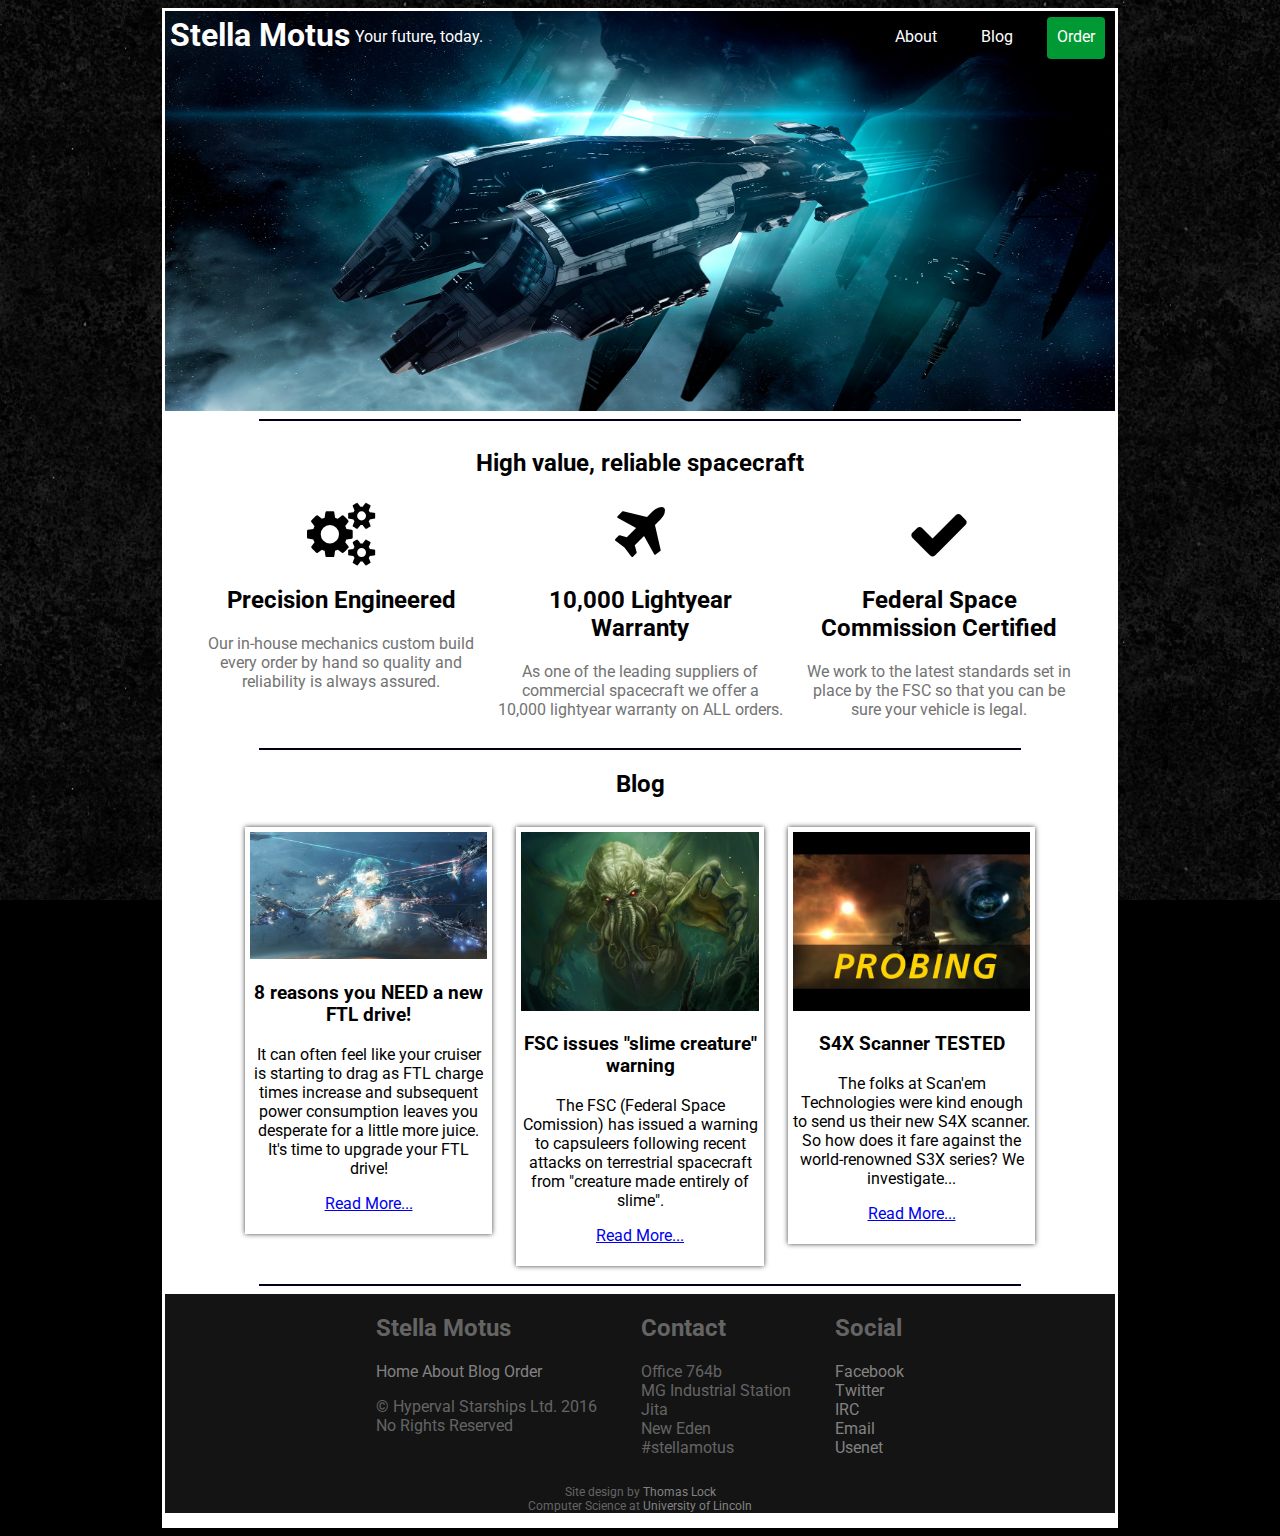
<file: index.html>
<!doctype html>
<html lang="en">
<head>
  <meta charset="utf-8"/>
  <title>Stella Motus - High value, custom built spaceships</title>

  <link href="https://fonts.googleapis.com/css?family=Roboto" rel="stylesheet"> <!--Grab Roboto-->
  <link rel="stylesheet" href="css/style.css">
  <link rel="stylesheet" href="font-awesome/css/font-awesome.min.css"> <!--Grab font-awesome-->


  <meta name="viewport" content="width=device-width, initial-scale=1.0"> <!--Website is responsive-->
  <script src="//code.jquery.com/jquery-1.10.2.js"></script> <!--Using jQuery-->

</head>
<body>

  <main>
    <header>
      <h1>Stella Motus</h1>
      <p>Your future, today.</p>
      <nav>
        <ul>
          <li><a href='about.html'><span>About</span></a></li>
          <li><a href='blog.html'><span>Blog</span></a></li>
          <li><a id="order" href='order.html'><span>Order</span></a></li>
        </ul>
      </nav>
    </header>

    <hr> <!--Icon section-->
    <div class="callout"><h2>High value, reliable spacecraft</h2></div>
    <div id="icon_section">
      <div class="icon"><i class="fa fa-cogs fa-4x" aria-hidden="true"></i><h2>Precision Engineered</h2><p>Our in-house mechanics custom build every order by hand so quality and reliability is always assured.</div>
      <div class="icon"><i class="fa fa-plane fa-4x" aria-hidden="true"></i><h2>10,000 Lightyear Warranty</h2><p>As one of the leading suppliers of commercial spacecraft we offer a 10,000 lightyear warranty on ALL orders.</div>
      <div class="icon"><i class="fa fa-check fa-4x" aria-hidden="true"></i><h2>Federal Space Commission Certified</h2><p>We work to the latest standards set in place by the FSC so that you can be sure your vehicle is legal.</div>
    </div>

    <hr> <!--Recent blog posts section-->
    <h2 style="color:black;">Blog</h2>
    <div id="post-container">
      <div class="card"><img src="img/placeholder-header.jpg" alt="FTL drive"><h3>8 reasons you NEED a new FTL drive!</h3><p>It can often feel like your cruiser is starting to drag as FTL charge times increase and subsequent power consumption leaves you desperate for a little more juice. It's time to upgrade your FTL drive!</p><p><a href="blog.html">Read More...</a></p></div>
      <div class="card"><img src="img/slime-head.jpg" alt="Slime creature"><h3>FSC issues "slime creature" warning</h3><p>The FSC (Federal Space Comission) has issued a warning to capsuleers following recent attacks on terrestrial spacecraft from "creature made entirely of slime".</p><p><a href="blog.html">Read More...</a></p></div>
      <div class="card"><img src="img/placeholder-cargo.jpg" alt="Scanner usage"><h3>S4X Scanner TESTED</h3><p>The folks at Scan'em Technologies were kind enough to send us their new S4X scanner. So how does it fare against the world-renowned S3X series? We investigate...</p><p><a href="blog.html">Read More...</a></p></div>
    </div>

    <hr> <!--Footer-->
    <footer>
      <section>
        <h2>Stella Motus</h2>
        <ul id="sitemap">
          <li><a href='index.html'>Home</a></li>
          <li><a href='about.html'>About</a></li>
          <li><a href='blog.html'>Blog</a></li>
          <li><a href='order.html'>Order</a></li>
        </ul>
        <ul>
          <li>© Hyperval Starships Ltd. 2016</li>
          <li>No Rights Reserved</li>
        </ul>
      </section>
      <section>
        <h2>Contact</h2>
        <ul>
          <li>Office 764b</li>
          <li>MG Industrial Station</li>
          <li>Jita</li>
          <li>New Eden</li>
          <li>#stellamotus</li>
        </ul>
      </section>
      <section>
        <h2>Social</h2>
        <ul>
          <li><a href='#'>Facebook</a></li>
          <li><a href='#'>Twitter</a></li>
          <li><a href='#'>IRC</a></li>
          <li><a href='#'>Email</a></li>
          <li><a href='#'>Usenet</a></li>
        </ul>
      </section>
      <p id="copyright">Site design by <a href='http://peb.si'>Thomas Lock</a><br>Computer Science at <a href='http://lincoln.ac.uk'>University of Lincoln</a></p>
    </footer>

  </main>
</body>
</html>
</file>
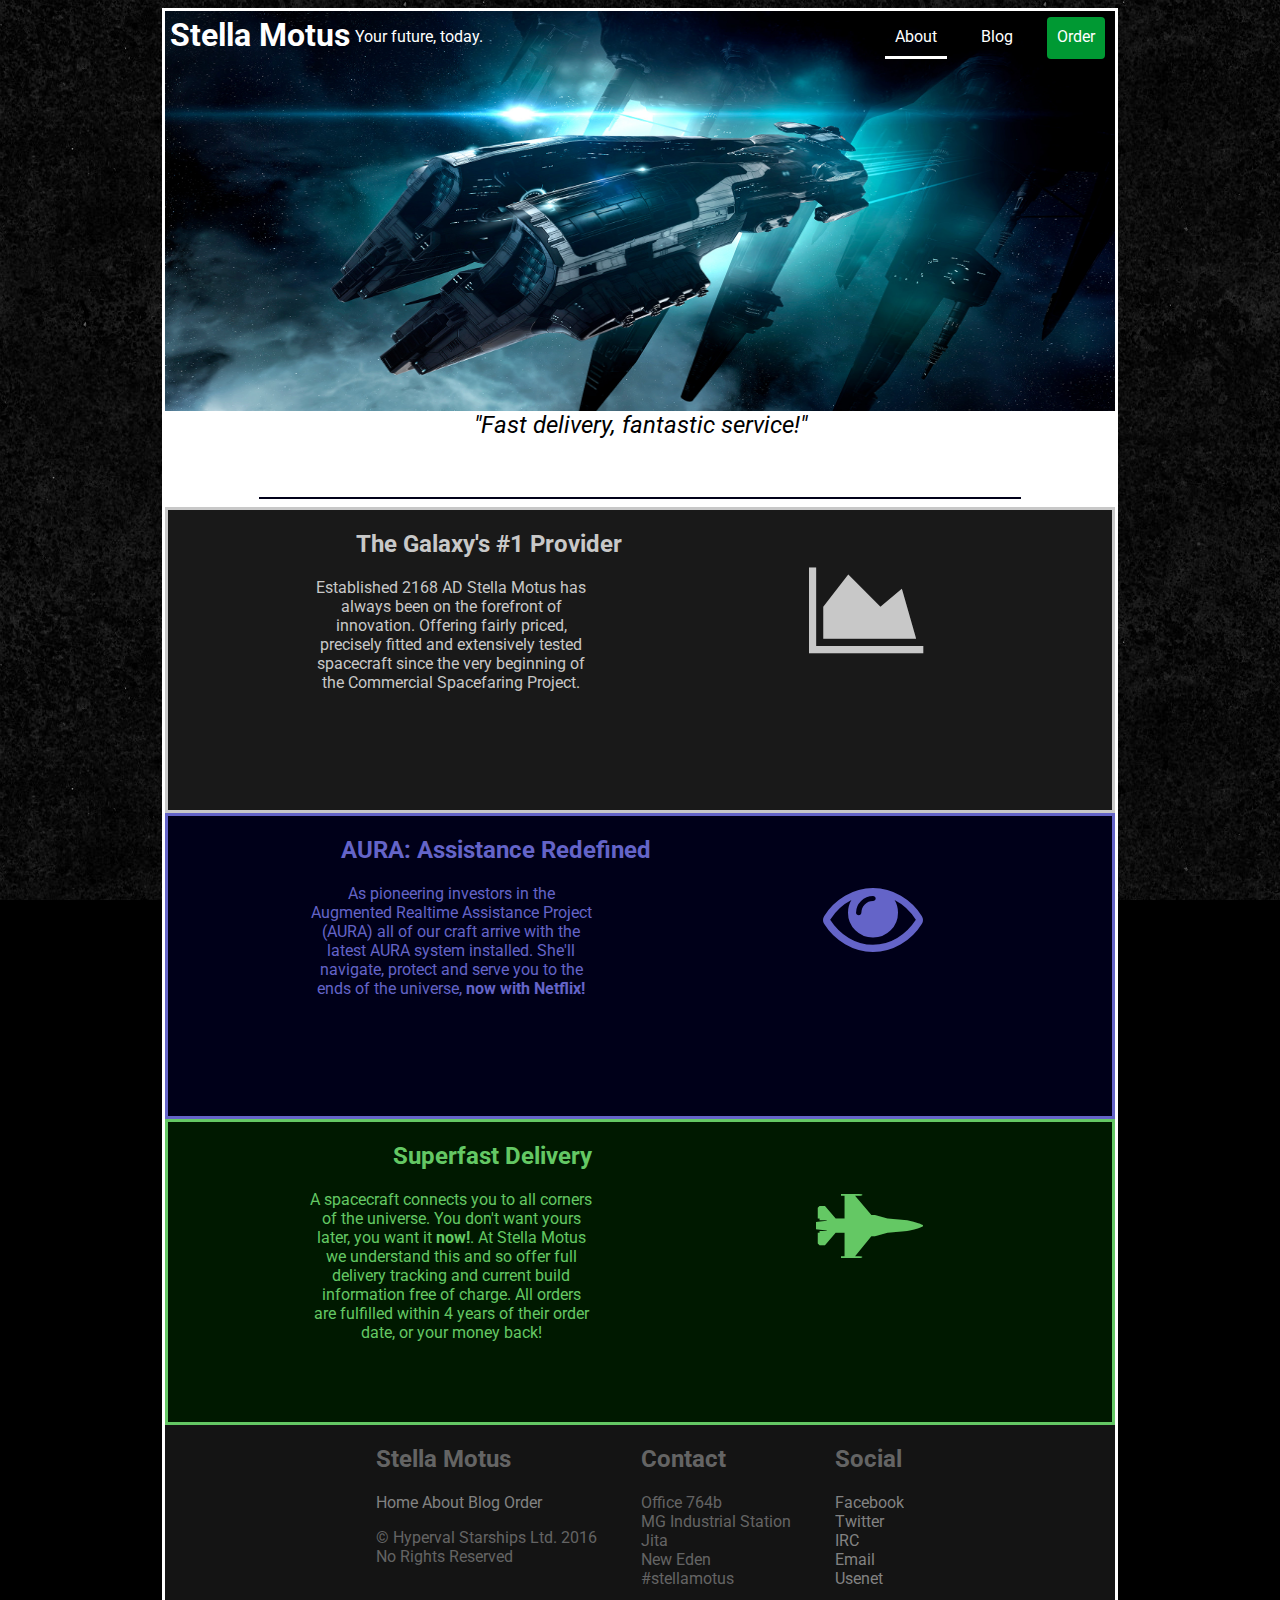
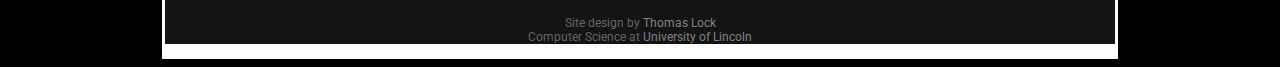
<file: about.html>
<!doctype html>
<html>
<head>
  <meta charset="utf-8"/>
  <title>Stella Motus - High value, custom built spaceships</title>

  <link href="https://fonts.googleapis.com/css?family=Roboto" rel="stylesheet"> <!--Grab Roboto-->
  <link rel="stylesheet" href="css/style.css">
  <link rel="stylesheet" href="font-awesome/css/font-awesome.min.css"> <!--Grab font-awesome-->


  <meta name="viewport" content="width=device-width, initial-scale=1.0"> <!--Website is responsive-->
  <script src="//code.jquery.com/jquery-1.10.2.js"></script> <!--Using jQuery-->
</head>
<body>
  <main>
    <header> <!--to be loaded using jQuery-->
            <!--Or possibly not because of the "id='current'" section which is very useful-->
      <a href='index.html'><h1>Stella Motus</h1></a>
      <p>Your future, today.</p>
      <nav>
        <ul>
          <li><a id="current" href='about.html'><span>About</span></a></li>
          <li><a href='blog.html'><span>Blog</span></a></li>
          <li><a id="order" href='order.html'><span>Order</span></a></li>
        </ul>
      </nav>
    </header>


    <!--Testimonial script. This works by establishing a "testimonial" class of li and then an additional class "showing".
    Testimonials that aren't "testimonial showing" are hidden in style.css and on an interval of 5000ms the next list item
    changes to "testimonial showing" and the previous back to "testimonial".-->
    <div class="callout">
      <ul id="testimonials">
        <li class="testimonial"><em>"Fast delivery, fantastic service!"</em></li>
        <li class="testimonial"><em>"Arrived within 2 years. Highly recommended!"</em></li>
        <li class="testimonial"><em>"Reliability was next to none: jet engines working after 50,000LY"</em></li>
        <li class="testimonial"><em>"I've never seen a tractor beam so precisely fitted"</em></li>
        <li class="testimonial"><em>"Own-brand discount headlights were better than my STELLARSITE pair at half the price!!"</em></li>
      </ul>
    </div>

      <hr>

    <script src="js/testimonial.js"></script> <!--cycle script-->

    <article class="fullwidth" id="company">
      <i class="fa fa-area-chart fa-4x" aria-hidden="true"></i>
      <h2>The Galaxy's #1 Provider</h2>
      <p>Established 2168 AD Stella Motus has always been on the forefront of innovation. Offering fairly priced, precisely fitted and extensively tested spacecraft since the very beginning of the Commercial Spacefaring Project.</p>
    </article>
    <article class="fullwidth" id="aura">
      <i class="fa fa-eye fa-4x" aria-hidden="true"></i>
      <h2>AURA: Assistance Redefined</h2>
      <p>As pioneering investors in the Augmented Realtime Assistance Project (AURA) all of our craft arrive with the latest AURA system installed. She'll navigate, protect and serve you to the ends of the universe, <strong>now with Netflix!</strong></p>
    </article>
    <article class="fullwidth" id="delivery">
      <i class="fa fa-fighter-jet fa-4x" aria-hidden="true"></i>
      <h2>Superfast Delivery</h2>
      <p>A spacecraft connects you to all corners of the universe. You don't want yours later, you want it <strong>now!</strong>. At Stella Motus we understand this and so offer full delivery tracking and current build information free of charge. All orders are fulfilled within 4 years of their order date, or your money back!</p>
    </article>

    <!--I might not use this
    <div id="icon_section">
      <div class="icon"><i class="fa fa-microchip fa-4x" aria-hidden="true"></i><h2>Fitted with AURA</h2><p>All new installations are fitted with AURA, your personal assistant when travelling the stars. AURA can </p></div>
      <div class="icon"><i class="fa fa-plane fa-4x" aria-hidden="true"></i><h2>10,000 Lightyear Warranty</h2><p>As one of the leading suppliers of commercial spacecraft we offer a 10,000 lightyear warranty on ALL orders.</div>
      <div class="icon"><i class="fa fa-check fa-4x" aria-hidden="true"></i><h2>Federal Space Commission Certified</h2><p>We work to the latest standards set in place by the FSC so that you can be sure your vehicle is legal.</div>
    </div> -->

    <footer>
      <section>
        <h2>Stella Motus</h2>
        <ul id="sitemap">
          <li><a href='index.html'>Home</a></li>
          <li><a href='about.html'>About</a></li>
          <li><a href='blog.html'>Blog</a></li>
          <li><a href='order.html'>Order</a></li>
        </ul>
        <ul>
          <li>© Hyperval Starships Ltd. 2016</li>
          <li>No Rights Reserved</li>
        </ul>
      </section>
      <section>
        <h2>Contact</h2>
        <ul>
          <li>Office 764b</li>
          <li>MG Industrial Station</li>
          <li>Jita</li>
          <li>New Eden</li>
          <li>#stellamotus</li>
        </ul>
      </section>
      <section>
        <h2>Social</h2>
        <ul>
          <li><a href='#'>Facebook</a></li>
          <li><a href='#'>Twitter</a></li>
          <li><a href='#'>IRC</a></li>
          <li><a href='#'>Email</a></li>
          <li><a href='#'>Usenet</a></li>
        </ul>
      </section>
      <p id="copyright">Site design by <a href='http://peb.si'>Thomas Lock</a><br>Computer Science at <a href='http://lincoln.ac.uk'>University of Lincoln</a></p>
    </footer>
  </main>
</body>
</html>
</file>
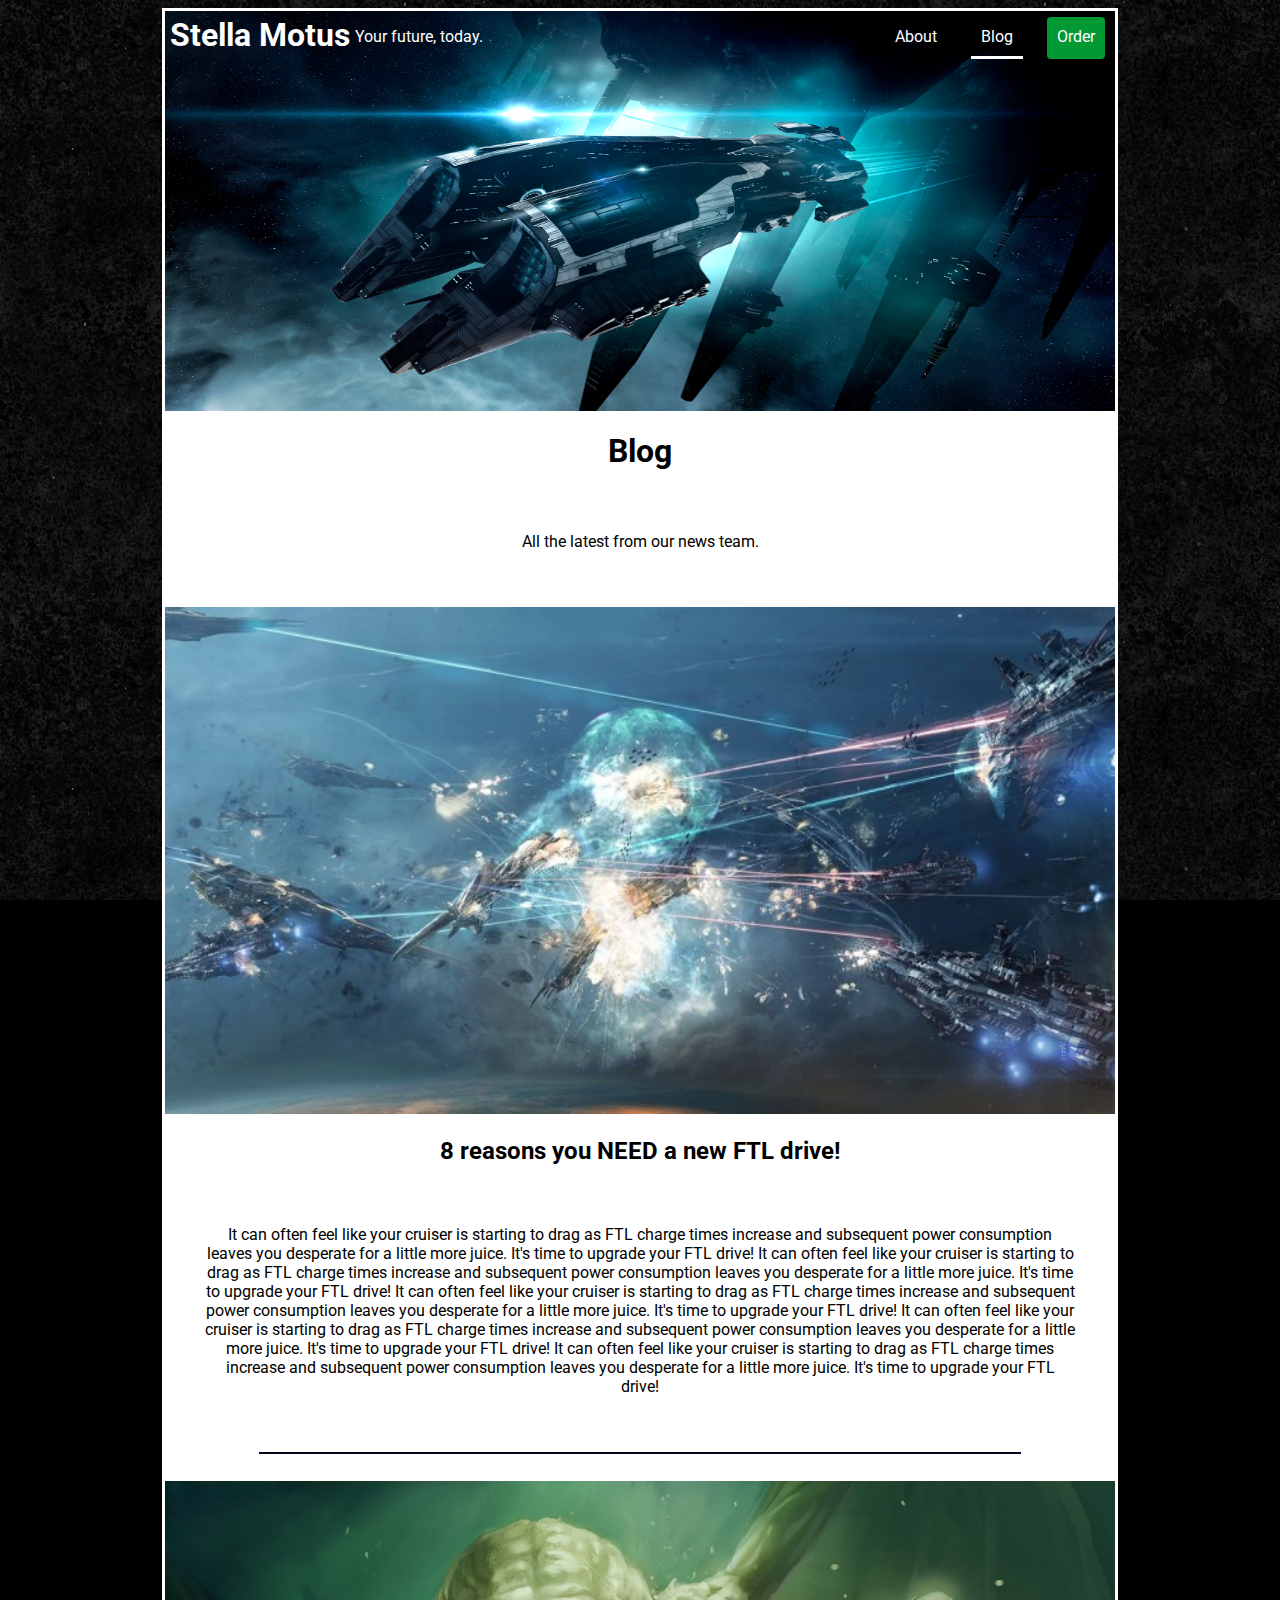
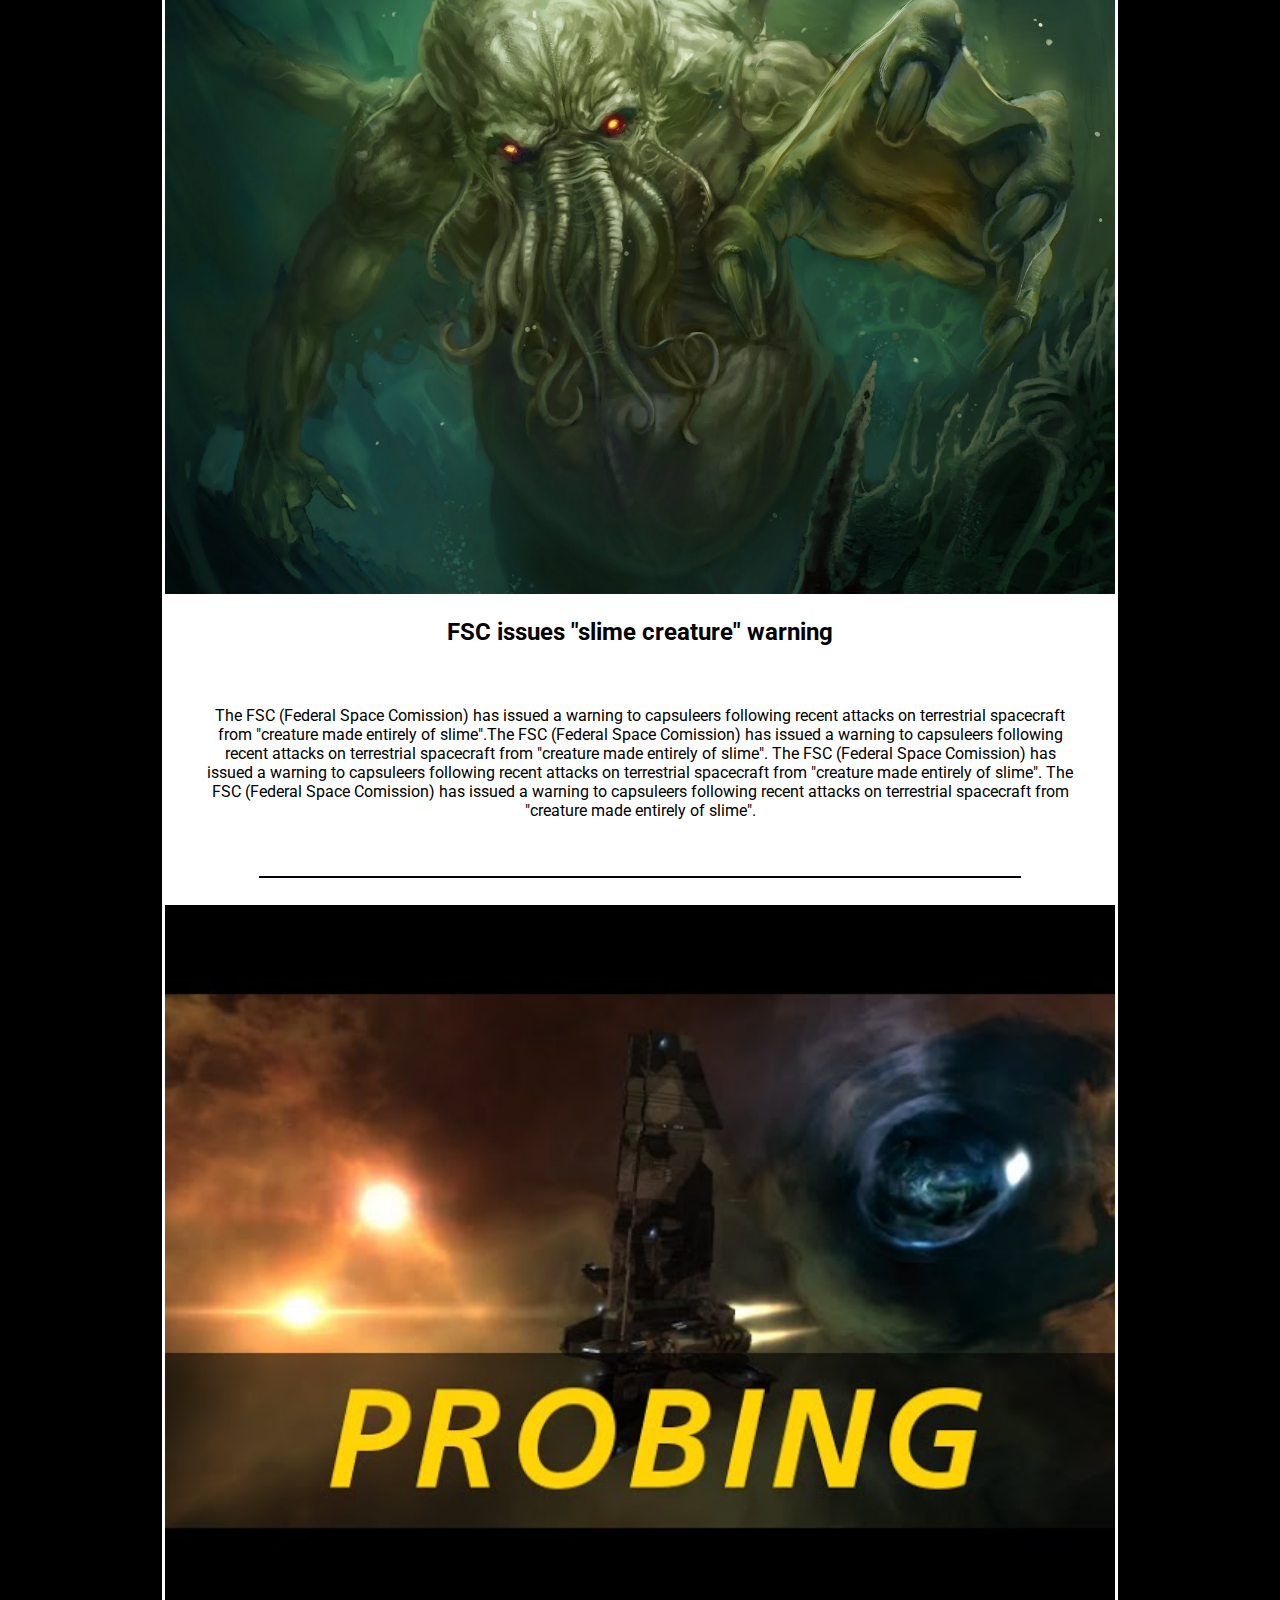
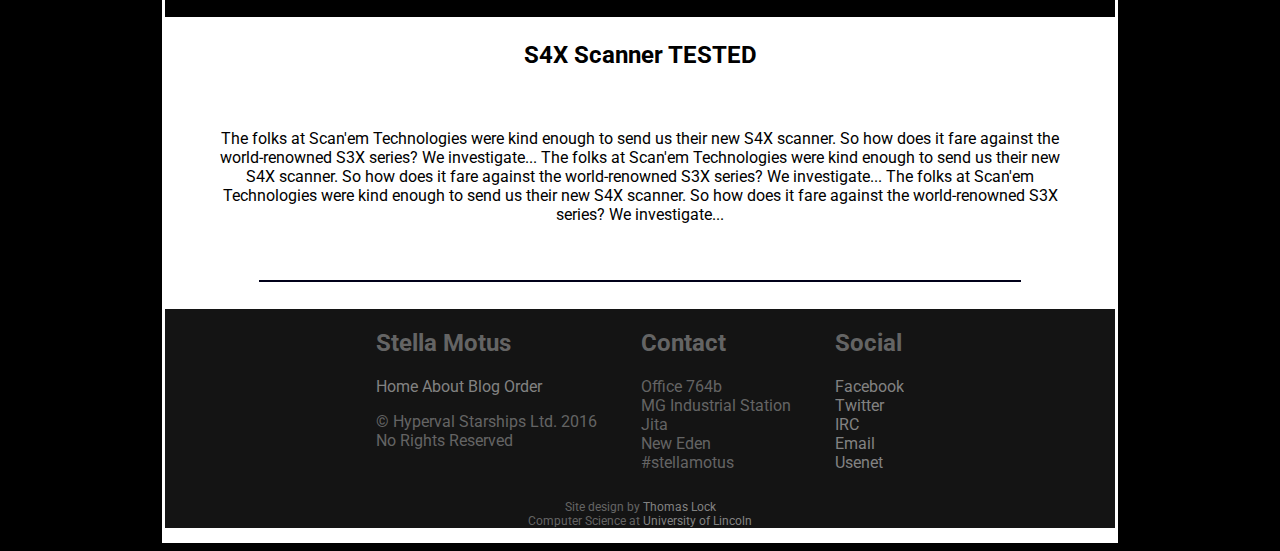
<file: blog.html>
<!doctype html>
<html>
<head>
    <meta charset="utf-8"/>
  <script type="text/javascript" src="http://code.jquery.com/jquery-1.10.2.js" ></script> <!--Using jQuery-->

  <title>Stella Motus - High value, custom built spaceships</title>

  <link href="https://fonts.googleapis.com/css?family=Roboto" rel="stylesheet"> <!--Grab Roboto-->
  <link rel="stylesheet" href="css/style.css">
  <meta name="viewport" content="width=device-width, initial-scale=1.0"> <!--Website is responsive-->
  </head>
<body>
  <main>
    <!--header here-->
    <header>
      <a href='index.html'><h1>Stella Motus</h1></a>
      <p>Your future, today.</p>
      <nav>
        <ul>
          <li><a href='about.html'><span>About</span></a></li>
          <li><a id="current" href='blog.html'><span>Blog</span></a></li>
          <li><a id="order" href='order.html'><span>Order</span></a></li>
        </ul>
      </nav>
    </header>


    <!--Blog posts-->
    <div id="blog">

    </div>
    <script src="js/blog.js"></script>

    <footer>
      <section>
        <h2>Stella Motus</h2>
        <ul id="sitemap">
          <li><a href='index.html'>Home</a></li>
          <li><a href='about.html'>About</a></li>
          <li><a href='blog.html'>Blog</a></li>
          <li><a href='order.html'>Order</a></li>
        </ul>
        <ul>
          <li>© Hyperval Starships Ltd. 2016</li>
          <li>No Rights Reserved</li>
        </ul>
      </section>
      <section>
        <h2>Contact</h2>
        <ul>
          <li>Office 764b</li>
          <li>MG Industrial Station</li>
          <li>Jita</li>
          <li>New Eden</li>
          <li>#stellamotus</li>
        </ul>
      </section>
      <section>
        <h2>Social</h2>
        <ul>
          <li><a href='#'>Facebook</a></li>
          <li><a href='#'>Twitter</a></li>
          <li><a href='#'>IRC</a></li>
          <li><a href='#'>Email</a></li>
          <li><a href='#'>Usenet</a></li>
        </ul>
      </section>
      <p id="copyright">Site design by <a href='http://peb.si'>Thomas Lock</a><br>Computer Science at <a href='http://lincoln.ac.uk'>University of Lincoln</a></p>
    </footer>
  </main>
</body>
</html>
</file>
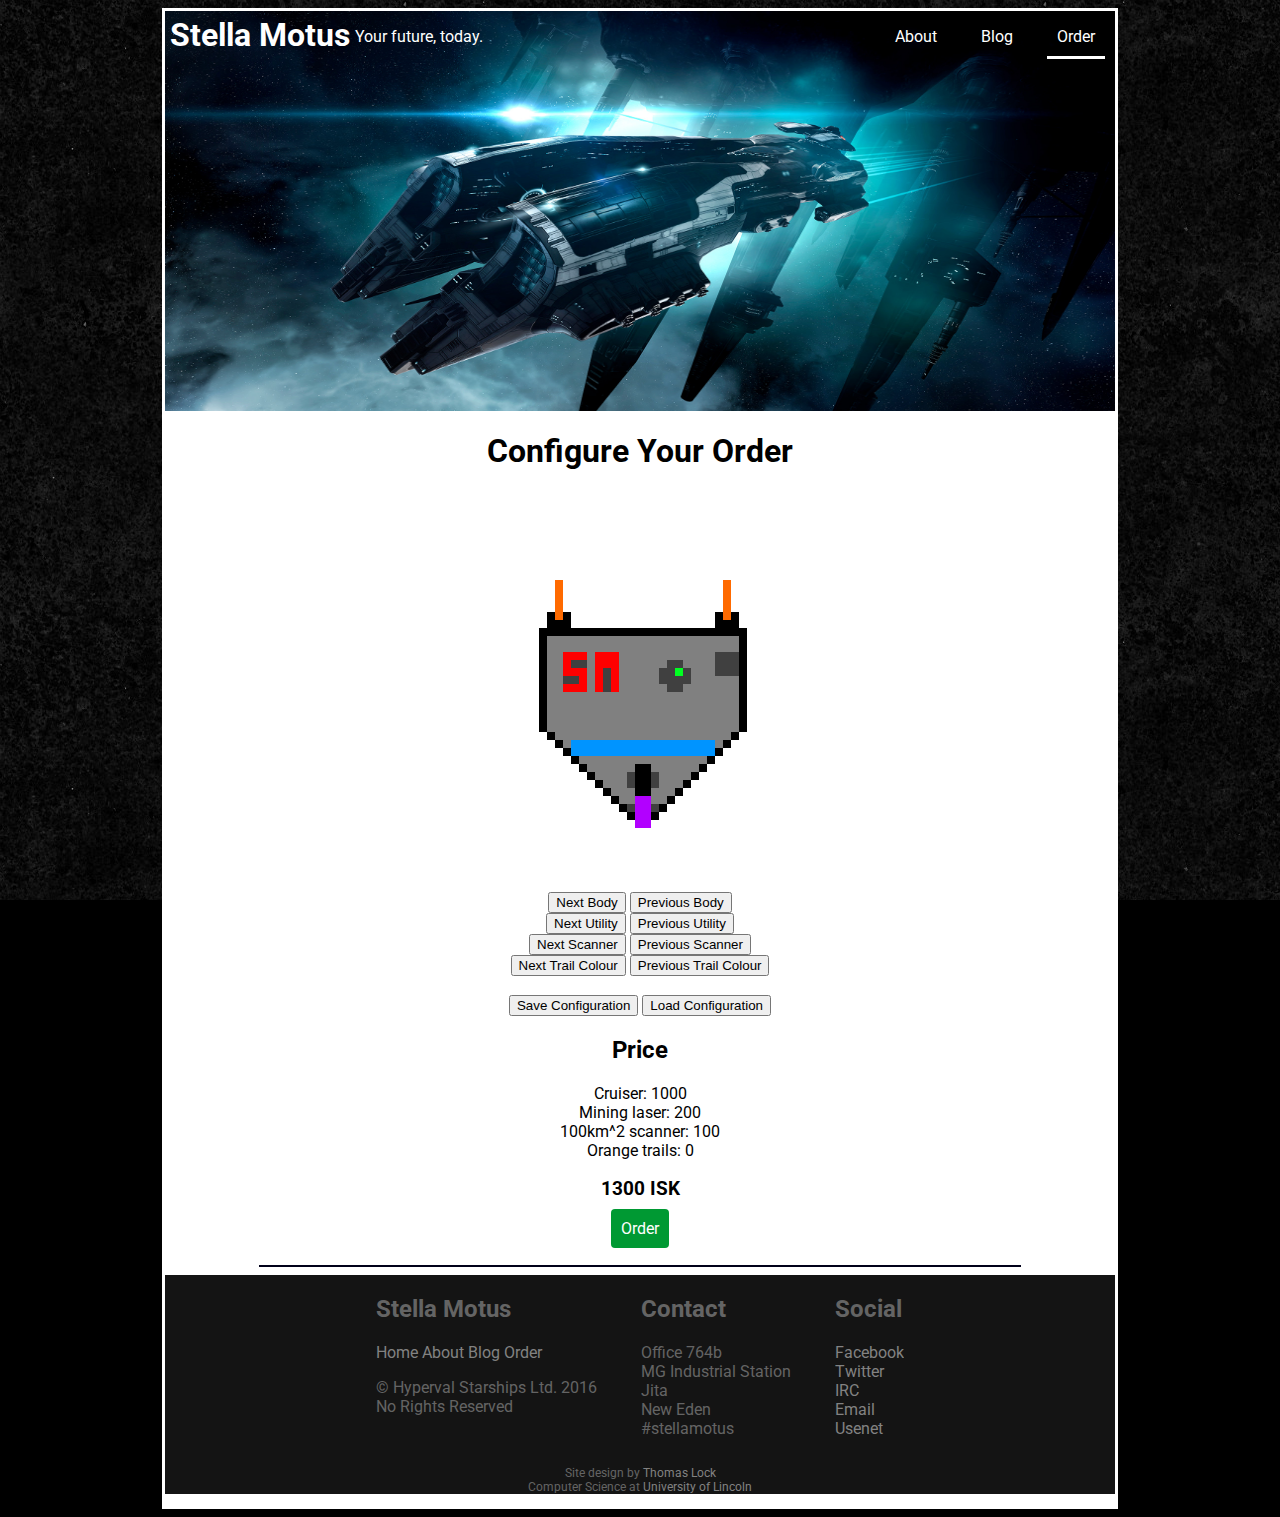
<file: order.html>
<!doctype html>
<html>
<head>
  <script type="text/javascript" src="http://code.jquery.com/jquery-1.10.2.js" ></script> <!--Using jQuery-->

  <title>Stella Motus - High value, custom built spaceships</title>

  <link href="https://fonts.googleapis.com/css?family=Roboto" rel="stylesheet"> <!--Grab Roboto-->
  <link rel="stylesheet" href="css/style.css">
  <meta name="viewport" content="width=device-width, initial-scale=1.0"> <!--Website is responsive-->
  <script src="js/order.js"></script>
  <meta charset="utf-8"/>
</head>
<body>
  <main>
    <!--header here-->
    <header>
      <a href='index.html'><h1>Stella Motus</h1></a>
      <p>Your future, today.</p>
      <nav>
        <ul>
          <li><a href='about.html'><span>About</span></a></li>
          <li><a href='blog.html'><span>Blog</span></a></li>
          <li><a id="current" href='order.html'><span>Order</span></a></li>
        </ul>
      </nav>
    </header>

    <h1>Configure Your Order</h1>
    <div class="container">
      <div class="ship">
        <img id="bodyImg" alt="Ship body" src="img/ship/cruise.png">
      </div>
      <div class="ship">
        <img id="utilImg" alt="Ship utility" src="img/ship/miner.png">
      </div>
      <div class="ship">
        <img id="scanImg" alt="Ship scanner" src="img/ship/scan1.png">
      </div>
      <div class="ship">
        <img id="trailImg" alt="Ship trails" src="img/ship/orange.png">
      </div>
    </div>
    <button onclick="onBodyChange(+1)">Next Body</button>
    <button onclick="onBodyChange(-1)">Previous Body</button><br>
    <button onclick="onUtilChange(+1)">Next Utility</button>
    <button onclick="onUtilChange(-1)">Previous Utility</button><br>
    <button onclick="onScanChange(+1)">Next Scanner</button>
    <button onclick="onScanChange(-1)">Previous Scanner</button><br>
    <button onclick="onTrailChange(+1)">Next Trail Colour</button>
    <button onclick="onTrailChange(-1)">Previous Trail Colour</button><br>
    <br />
    <button onclick="saveSelection()">Save Configuration</button>
    <button onclick="loadSelection()">Load Configuration</button>
    <div class="price">
      <h2>Price</h2>
      <ul>
        <li id="bodyCost">Update</li>
        <li id="utilCost">Update</li>
        <li id="scanCost">Update</li>
        <li id="trailCost">Update</li>
      </ul>
      <h3 id="totalcost">Total: 0000ISK</h3>
    </div>

    <a href="ordered.html" id="order">Order</a><br><br>
    <hr />


    <footer>
      <section>
        <h2>Stella Motus</h2>
        <ul id="sitemap">
          <li><a href='index.html'>Home</a></li>
          <li><a href='about.html'>About</a></li>
          <li><a href='blog.html'>Blog</a></li>
          <li><a href='order.html'>Order</a></li>
        </ul>
        <ul>
          <li>© Hyperval Starships Ltd. 2016</li>
          <li>No Rights Reserved</li>
        </ul>
      </section>
      <section>
        <h2>Contact</h2>
        <ul>
          <li>Office 764b</li>
          <li>MG Industrial Station</li>
          <li>Jita</li>
          <li>New Eden</li>
          <li>#stellamotus</li>
        </ul>
      </section>
      <section>
        <h2>Social</h2>
        <ul>
          <li><a href='#'>Facebook</a></li>
          <li><a href='#'>Twitter</a></li>
          <li><a href='#'>IRC</a></li>
          <li><a href='#'>Email</a></li>
          <li><a href='#'>Usenet</a></li>
        </ul>
      </section>
      <p id="copyright">Site design by <a href='http://peb.si'>Thomas Lock</a><br>Computer Science at <a href='http://lincoln.ac.uk'>University of Lincoln</a></p>
    </footer>
  </main>
</body>
</html>
</file>
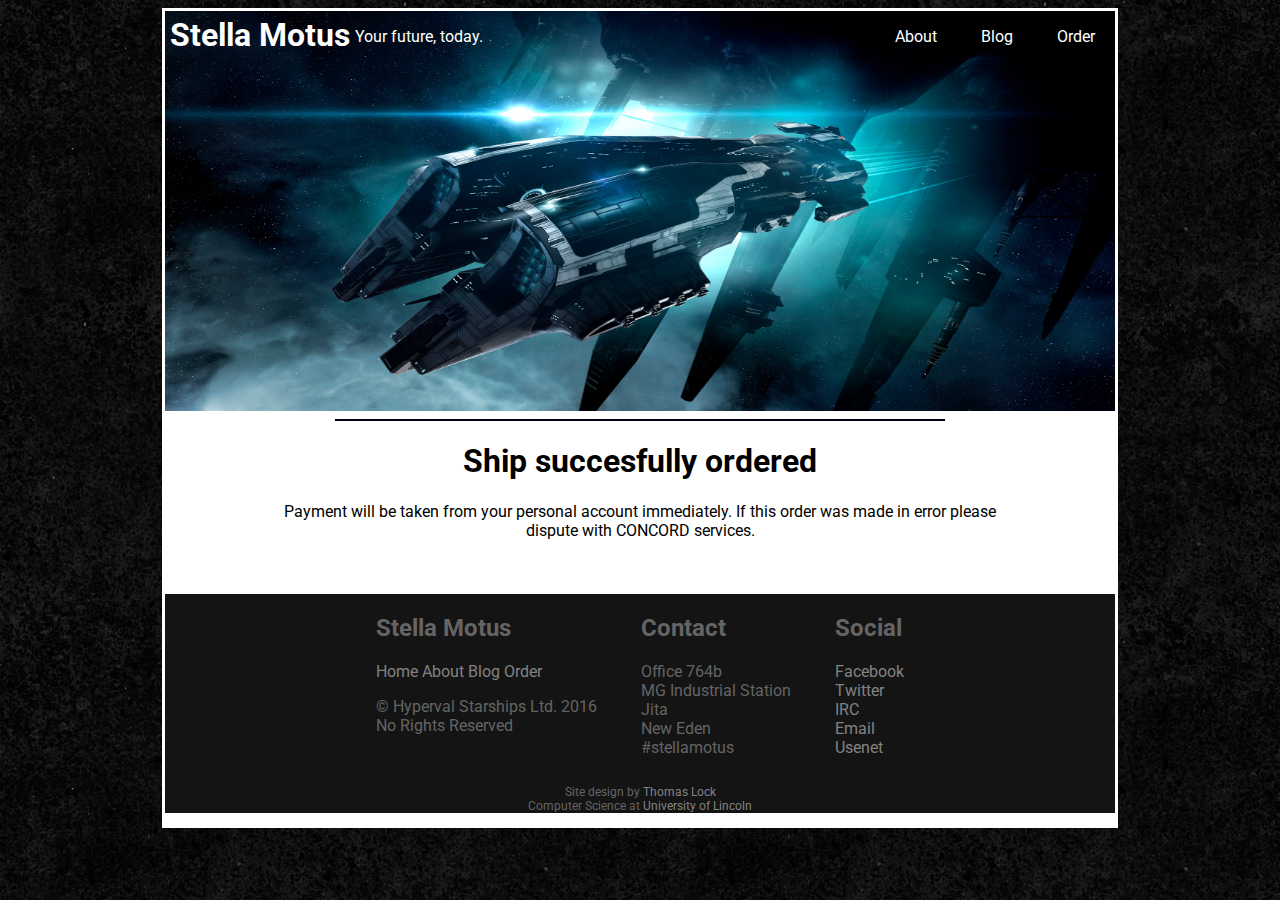
<file: ordered.html>
<!doctype html>
<html lang="en">
<head>
  <meta charset="utf-8"/>
  <title>Stella Motus - High value, custom built spaceships</title>

  <link href="https://fonts.googleapis.com/css?family=Roboto" rel="stylesheet"> <!--Grab Roboto-->
  <link rel="stylesheet" href="css/style.css">
  <link rel="stylesheet" href="font-awesome/css/font-awesome.min.css"> <!--Grab font-awesome-->


  <meta name="viewport" content="width=device-width, initial-scale=1.0"> <!--Website is responsive-->
  <script src="//code.jquery.com/jquery-1.10.2.js"></script> <!--Using jQuery-->

</head>
<body>

  <main>
    <header>
      <h1>Stella Motus</h1>
      <p>Your future, today.</p>
      <nav>
        <ul>
          <li><a href='about.html'><span>About</span></a></li>
          <li><a href='blog.html'><span>Blog</span></a></li>
          <li><a id="orderNow" href='order.html'><span>Order</span></a></li>
        </ul>
      </nav>
    </header>
  <div class="callout">
    <hr>
    <h1>Ship succesfully ordered</h1>
    <p>Payment will be taken from your personal account immediately. If this order was made in error please dispute with CONCORD services.</p>
  </div><br /><br />
    <footer>
      <section>
        <h2>Stella Motus</h2>
        <ul id="sitemap">
          <li><a href='index.html'>Home</a></li>
          <li><a href='about.html'>About</a></li>
          <li><a href='blog.html'>Blog</a></li>
          <li><a href='order.html'>Order</a></li>
        </ul>
        <ul>
          <li>© Hyperval Starships Ltd. 2016</li>
          <li>No Rights Reserved</li>
        </ul>
      </section>
      <section>
        <h2>Contact</h2>
        <ul>
          <li>Office 764b</li>
          <li>MG Industrial Station</li>
          <li>Jita</li>
          <li>New Eden</li>
          <li>#stellamotus</li>
        </ul>
      </section>
      <section>
        <h2>Social</h2>
        <ul>
          <li><a href='#'>Facebook</a></li>
          <li><a href='#'>Twitter</a></li>
          <li><a href='#'>IRC</a></li>
          <li><a href='#'>Email</a></li>
          <li><a href='#'>Usenet</a></li>
        </ul>
      </section>
      <p id="copyright">Site design by <a href='http://peb.si'>Thomas Lock</a><br>Computer Science at <a href='http://lincoln.ac.uk'>University of Lincoln</a></p>
    </footer>
  </main>
</html>
</file>
<file: css/style.css>
body {
  align-items: center;
  text-align: center;
  color: white;
  font-family: 'Roboto', sans-serif;
  background-image: url("../img/background.jpg");
  background-attachment: fixed;
  background-color: black;
}

main { /*Wrapper for the entire site*/
  margin-left: auto;
  margin-right: auto;
  border-style: solid;
  border-color: white;
  max-width: 950px;
  background-color: white;
}

hr {
  max-width: 80%;
  border-style: solid;
  border-width: 1px;
  border-color: rgb(0,0,25);
}

h1 {
  color: black;
}

#post-container {
  height: 100%;
  width: 100%;
  overflow: auto;
}

.card { /*Material style cards*/
  color: black;
  background-color: white;
  max-width: 25%;
  padding: 5px;
  display: inline-block;
  margin: 10px;
  transition: 0.3s;
  box-shadow: 0px 0px 5px 0px rgba(0,0,0,0.75);
  overflow: inherit;
  vertical-align: top;
}

.card:hover {
  box-shadow: 0px 0px 25px 0px rgba(0,0,0,0.75);
}

.card img {
  width: 100%;
  height: 10%;
}

.callout {
  height: auto;
  color: black;
  margin: auto auto;
  max-width: 80%;
  overflow: auto;
}

#icon_section { /*To prevent the icon div creating scrollbars to fit content*/
  height: auto;
}

.icon { /*Essentially feature lists*/
  /*background-color: #f2f2f2;*/
  color: black;
  display: inline-block;
  max-width: 30%;
  height: 100%;
  padding: 5px;
  /*box-shadow: 0px 0px 5px 0px rgba(0,0,0,0.75);*/
  transition: 0.5s;
  vertical-align: top;
}

.icon:hover {
  background-color: #f2f2f2;
}

.icon p {
  color: #737373;
}

header {
  position: relative;
  z-index: 100;
  overflow: auto;
  background-image: url("../img/placeholder-ship.jpg");
  background-size: 100% 100%;
  height: 400px;
}

header h1 {
  color: white;
  float: left;
  margin: 5px;
}

header p {
  float: left;
}

header ul {
  float: right;
}

img#splash{
  width: 100%;
}

#testimonials {
  position: relative;
  height: 78px;
  overflow: auto;
  padding: 0px;
  margin: 0px;
  list-style-type: none;
}

.testimonial {
  position: absolute;
  left: 0px;
  top: 0px;
  width: 100%;
  height: auto;
  opacity: 0;
  z-index: 1;
  transition: 1s;
  font-size: 24px;
  vertical-align: center;
}

.showing {
  opacity: 1;
  z-index: 2;
}

article.fullwidth { /*Represents a section that covers the entire width of the page, splash screen style.*/
  min-height: 300px;
  background-color: black;
  overflow: auto;
  align-items: center;
  border-style: solid;
}

article.fullwidth h2 {
  margin-right: 10%;
}

article.fullwidth p {
  width: 30%;
  text-align: center;
  margin-left: 15%;
}

article.fullwidth i {
  font-size: 100px;
  max-height: 50%;
  max-width: 40%;
  float: right;
  margin-top: 50px;
  margin-right: 20%;
}

article.fullwidth#company {
  background-color: rgb(25,25,25);
  color: rgb(200,200,200);
}

article.fullwidth#aura {
  background-color: rgb(0,0,25);
  color: rgb(100,100,200)
}

article.fullwidth#delivery {
  background-color: rgb(0,25,0);
  color: rgb(100,200,100);
}

#blog {
  color: black;
}

#blog img {
  width: 100%;
}

#blog p {
  padding: 40px;
}

.container {
  align: center;
  margin-left: auto 0;
  margin-right: auto 0;
  position: relative;
  width: auto;
  height: 400px;
}

.ship {
  top: 80px;
  left: 350px;
  position: absolute;;
  width: auto;
  height: 32px;
}

.price {
  color: black;
}

.price ul, li {
  list-style: none;
  margin: 0;
  padding: 0;
}

a#order {
  background-color: #009933;
  border-radius: 4px;
  padding: 10px;
  color: white;
  text-decoration: none;
  transition: 1s;
  border-radius: 4px;
}

a#order:hover {
  color: #009933;
  background-color: white;
  border-style: solid;
  border-width: 1px;
  border-color: #009933;
}

footer {
  background-color: rgb(20,20,20);
  color: rgb(100,100,100);
  height: 100%;
  align: left;
}

footer ul {
  padding: 0px;
}

footer li {
  list-style-type: none;
}

footer section {
  display: inline-block;
  overflow: auto;
  text-align: left;
  margin-left: 20px;
  margin-right: 20px;
  vertical-align: top;
}

footer a {
  color: rgb(130,130,130);
  text-decoration: none;
  transition: 0.2s;
}

footer a:hover {
  color: rgb(200,200,200);
}

footer p#copyright {
  font-size: 12px;
}

footer ul#sitemap li {
  display: inline;
}

@media screen and (min-width: 600px) { /*Elements to be completely redesigned in responsive mode*/
  header li {
    display: inline;
    /*float: right;*/

    padding: 10px;
  }

  header li a {
    color: white;
    text-decoration: none;
      border-bottom-style: solid;
    border-bottom-color: transparent;
    transition: 0.5s;
    padding: 10px;
  }

  header li a#current { /*Indicates what the current page is*/
    border-bottom-color: white;
  }

  header li a:hover {
    border-bottom-color: white;
    /*font-size: 110%;*/
  }

  header li a#order {
    background-color: #009933;
    border-radius: 4px;
  }

  header li a:hover#order {
    border-bottom-color: transparent;
    background-color: #006622;
    border-style: none;
    border-width: 0px;
    border-color: #009933;
  }
}

@media screen and (max-width: 600px) { /*Make things responsive*/
  header {
    height: auto;
    background-attachment: fixed;
    background-size: auto;
    color: white;
  }

  header p {
    float: none;
  }

  header h1 {
    float: none;
  }

  .card {
    display: block;
    max-width: 100%;
    height: auto;
  }

  .icon {
    display: block;
    max-width: 100%;
  }

  .ship {
    left: 50px;
  }

  header ul {
    padding: 0px;
    border: 0px;
    float: none;
  }

  header li {
    display: inline;
  }

  header li a#order {
    background-color: #009933;
    border-radius: 4px;
    color: white;
  }

  header li a {
    color: black;
    background-color: white;
    box-shadow: 0px 0px 5px 0px rgba(0,0,0,0.75);
    text-decoration: none;
    border-bottom-style: solid;
    border-bottom-color: transparent;
    transition: 0.1s;
    padding: 10px;
    border-radius: 2px;
  }

  header li a:hover {
    box-shadow: 0px 0px 10px 0px rgba(0,0,0,0.75);
  }

  article.fullwidth i {
    font-size: 100px;
    display: block;
  }
}
</file>
